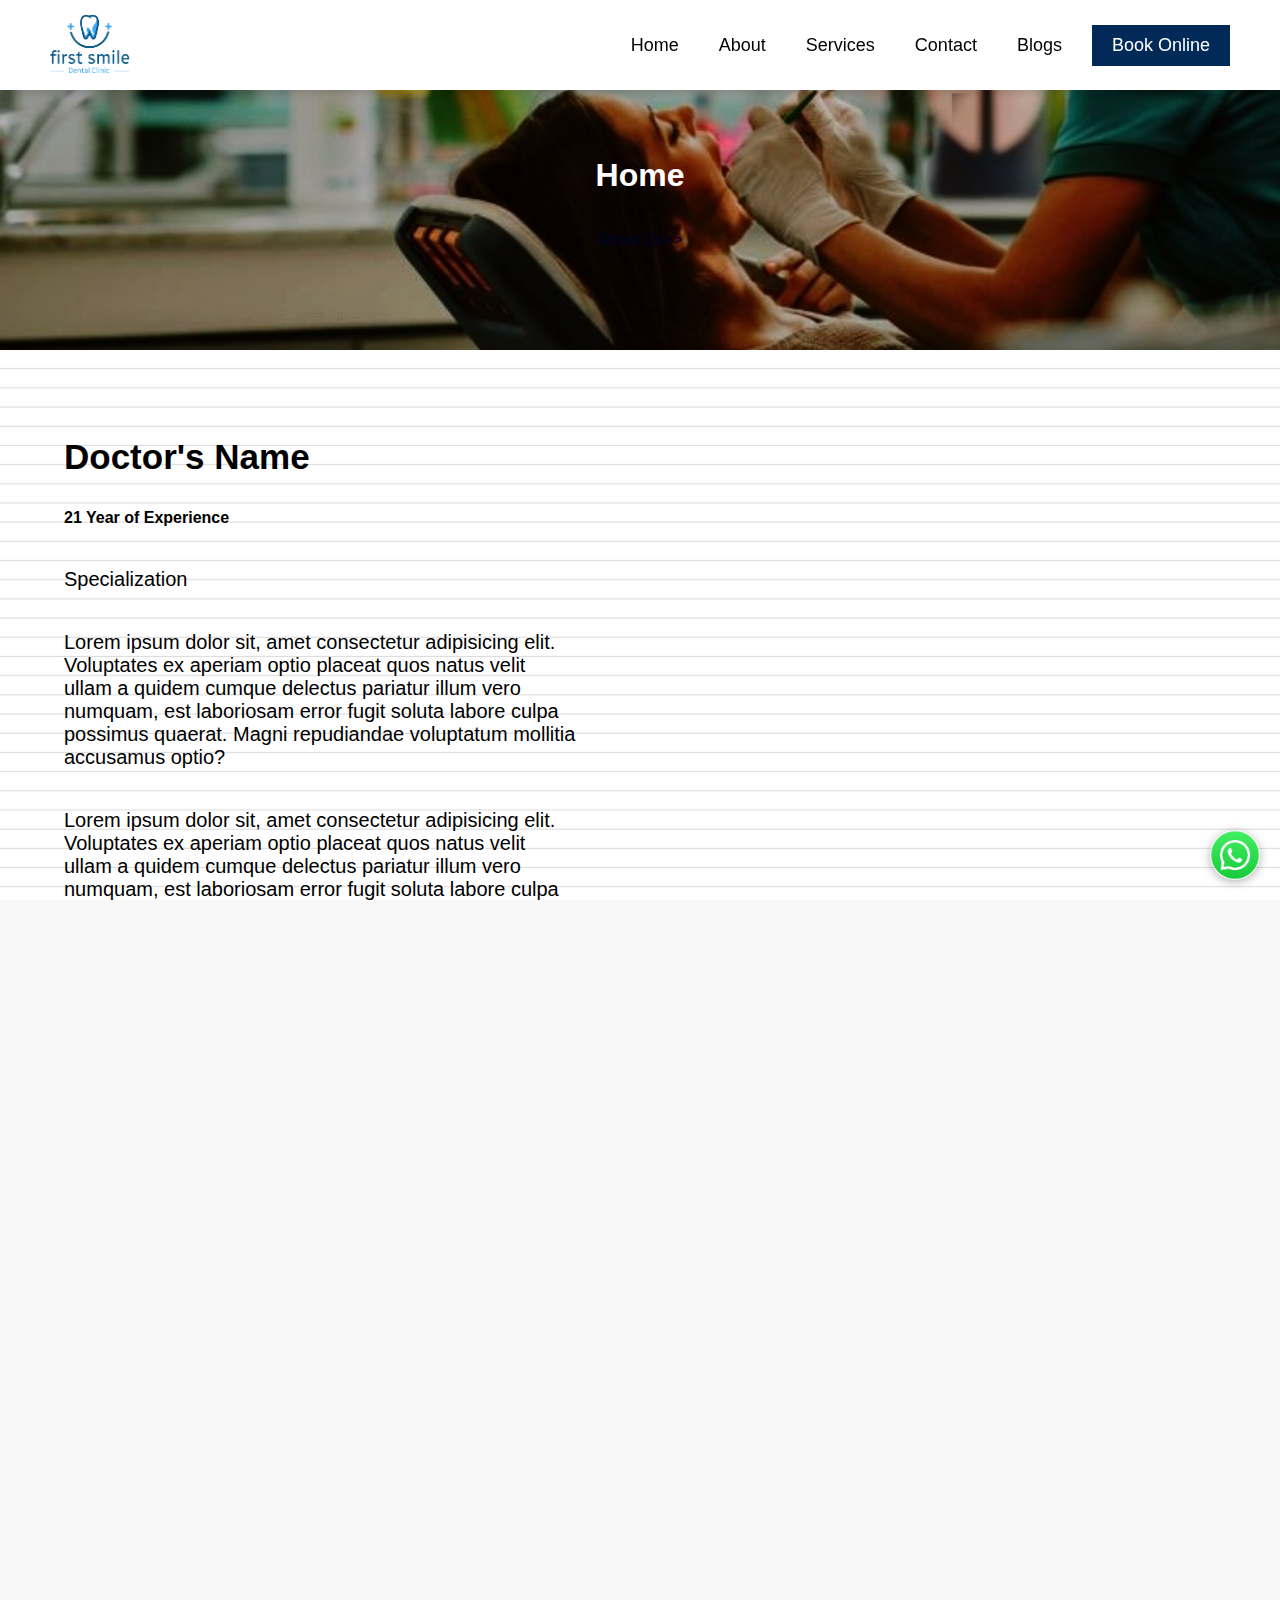
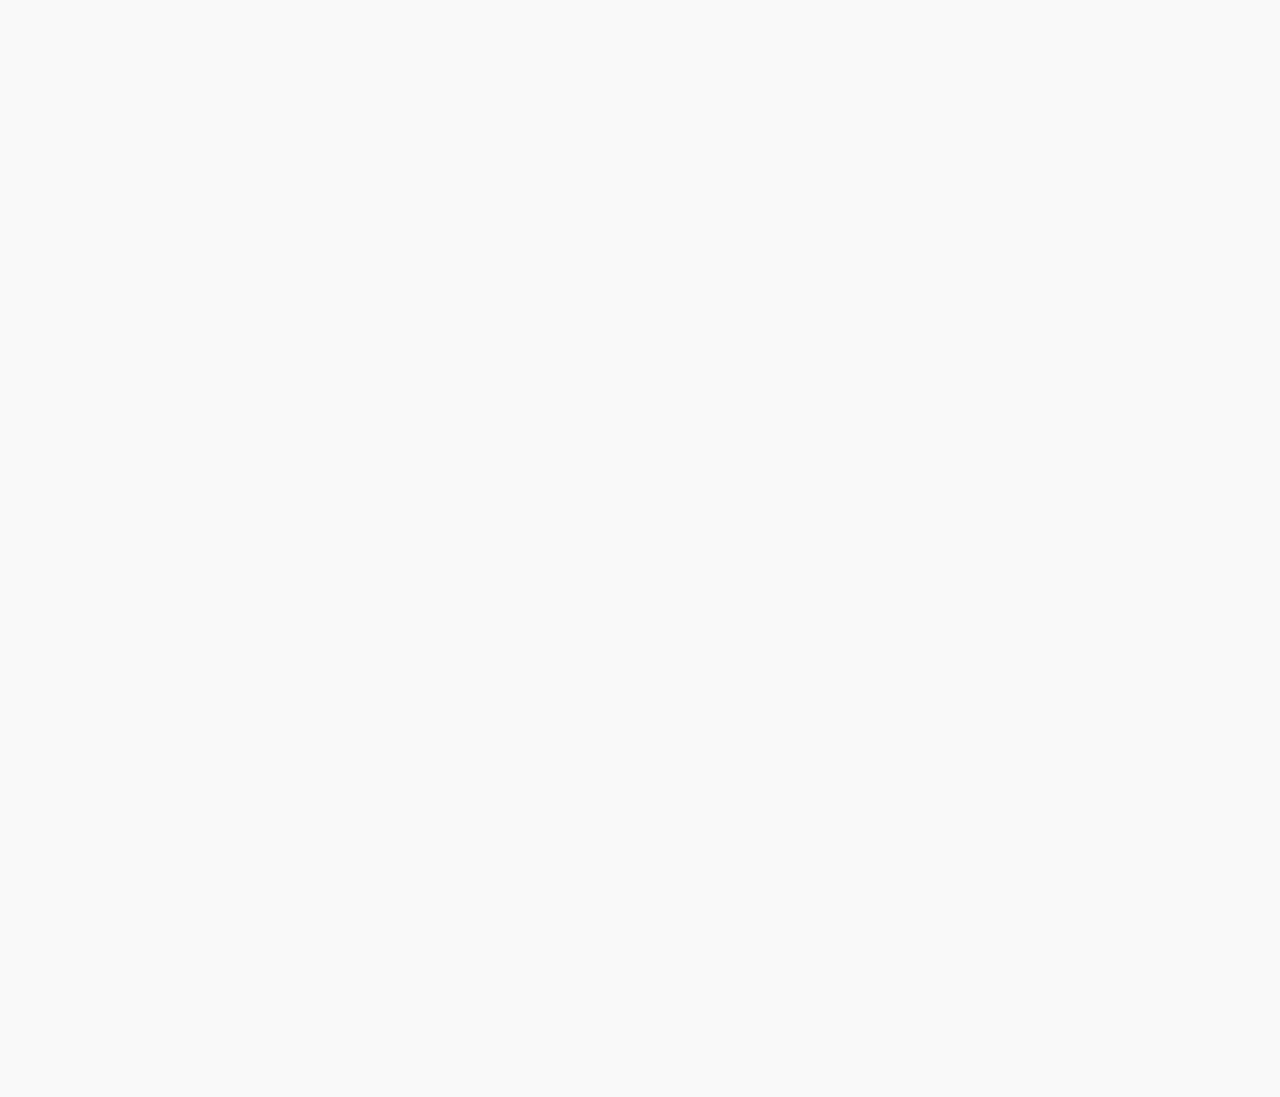
<file: about/about.html>
<!DOCTYPE html>
<html lang="en">
  <head>
    <meta charset="UTF-8" />
    <meta name="viewport" content="width=device-width, initial-scale=1.0" />
    <title>About</title>
    <link rel="stylesheet" href="../styles.css" />
    <link rel="stylesheet" href="./about.css" />
    <link rel="icon" href="../assets/Logo3.png" />
    <link rel="stylesheet" href="../popup.css">
    <!-- Link to Font Awesome for icons -->
    <link
      rel="stylesheet"
      href="https://cdnjs.cloudflare.com/ajax/libs/font-awesome/6.0.0-beta3/css/all.min.css"
    />
  </head>
  <body>
    <!-- Navigation bar -->
    <nav class="navbar">
      <div class="navbar-container">
        <!-- Logo -->
        <a href="#" class="navbar-logo">
          <div class="logo-nav">
            <img src="../assets/Logo3.png" alt="" />
          </div>
        </a>
        <!-- Menu icon for mobile view -->
        <div class="menu-icon" id="menu-icon">
          <i class="fas fa-bars"></i>
        </div>
        <!-- Navigation menu -->
        <ul class="nav-menu">
          <li class="nav-item">
            <a href="../index.html" class="nav-link">Home</a>
          </li>
          <li class="nav-item"><a href="#" class="nav-link">About</a></li>
          <li class="nav-item">
            <a href="../services/services.html" class="nav-link">Services</a>
          </li>
          <li class="nav-item">
            <a href="../contact/contact.html" class="nav-link">Contact</a>
          </li>
          <li class="nav-item">
            <a href="../blogs/blogs.html" class="nav-link">Blogs</a>
          </li>

          <li class="nav-item">
            <button class="nav-button open-popup">Book Online</button>
          </li>
        </ul>
      </div>
    </nav>
    <!-- Quick nav bar code -->
    <section class="nevigate-menu">
      <h1><a href="../index.html"> Home</a></h1>
      <p class="title">About Us>></p>
    </section>
    <!-- Doctors section -->
    <section class="doctors">
      <!-- <div class="doctor-div video-div">
        <video class="doctor-video" autoplay muted loop playsinline>
          <source src="../assets/Village-Dental2.mp4" type="video/mp4" />
          Your browser does not support the video tag.
        </video>
      </div> -->
      <div class="doctor-div content-div">
        <h1>Doctor's Name</h1>
        <h4>21 Year of Experience</h4>
        <p>Specialization</p>
        <p>
          Lorem ipsum dolor sit, amet consectetur adipisicing elit. Voluptates
          ex aperiam optio placeat quos natus velit ullam a quidem cumque
          delectus pariatur illum vero numquam, est laboriosam error fugit
          soluta labore culpa possimus quaerat. Magni repudiandae voluptatum
          mollitia accusamus optio?
        </p>
        <p>
          Lorem ipsum dolor sit, amet consectetur adipisicing elit. Voluptates
          ex aperiam optio placeat quos natus velit ullam a quidem cumque
          delectus pariatur illum vero numquam, est laboriosam error fugit
          soluta labore culpa possimus quaerat. Magni repudiandae voluptatum
          mollitia accusamus optio?
        </p>
      </div>
    </section>
    <!-- code for testimonials section -->
    <section class="testimonials-section">
      <div class="testimonials-header">
        <h2>Kind words from our patients</h2>
        <div class="reviews">
          <span>★★★★★</span>
          <a href="#">1,200 + 5-star reviews!</a>
        </div>
      </div>
      <div class="testimonials">
        <div class="testimonial">
          <p>
            The staff here is so kind and caring. They went above and beyond to
            make sure I felt comfortable throughout my procedures and general
            checkup.
          </p>
          <span>— Rachel S.</span>
        </div>
        <div class="testimonial">
          <p>
            The best general dental office I have ever found. Feels like a happy
            place to be. Today was my 3-year-old daughter’s first appointment
            and the staff was AMAZING with her, too.
          </p>
          <span>— Lori E.</span>
        </div>
        <div class="testimonial">
          <p>
            I had a great experience here! My teeth feel nice and clean and I
            really enjoyed my conversation with the dental hygienist. They were
            very knowledgeable and COVID-conscious.
          </p>
          <span>— Adelia B.</span>
        </div>
      </div>
    </section>
    <!-- image section -->
    <section class="visit-us">
      <div class="images-container">
        <div class="image-row">
          <div class="image-item">
            <img src="./assets/img1.jpg" alt="Image 1" />
          </div>
          <div class="image-item">
            <img src="./assets/img2.jpg" alt="Image 2" />
          </div>
        </div>
        <div class="image-row">
          <div class="image-item">
            <img src="./assets/img3.jpg" alt="Image 3" />
          </div>
          <div class="image-item">
            <img src="./assets/img4.jpg" alt="Image 4" />
          </div>
        </div>
      </div>
      <div class="info-container">
        <h2>Visit Us</h2>
        <p>
          We're conveniently located in the Denver Tech Center area. Find us on
          the 4th floor of the Triad Office Park building. Plenty of free
          parking available.
        </p>
        <div class="info-item">
          <span class="icon">&#128205;</span>
          <div>
            <p>5670 Greenwood Plaza Blvd., Suite 404</p>
            <p>Greenwood Village, CO 80111</p>
            <a href="#">Get Directions</a>
          </div>
        </div>
        <div class="info-item">
          <span class="icon">&#128339;</span>
          <div>
            <p>Monday-Thursday: 7AM-3PM</p>
          </div>
        </div>
      </div>
    </section>
    <!--code for footer section-->
    <section class="footer">
      <div class="footer-container">
        <div class="footer-logo">
          <img src="../assets/Logo3.png" alt="Village Dental Logo" />
        </div>
        <div class="footer-links">
          <div class="footer-column">
            <h3>About Us</h3>
            <ul>
              <li><a href="#">Our Story</a></li>
              <li><a href="#">Meet the Team</a></li>
              <li><a href="#">Careers</a></li>
            </ul>
          </div>
          <div class="footer-column">
            <h3>Services</h3>
            <ul>
              <li><a href="#">General Dentistry</a></li>
              <li><a href="#">Cosmetic Dentistry</a></li>
              <li><a href="#">Orthodontics</a></li>
              <li><a href="#">Emergency Care</a></li>
            </ul>
          </div>
          <div class="footer-column">
            <h3>Patients</h3>
            <ul>
              <li><a href="#">New Patients</a></li>
              <li><a href="#">Patient Forms</a></li>
              <li><a href="#">Insurance & Financing</a></li>
              <li><a href="#">Testimonials</a></li>
            </ul>
          </div>
          <div class="footer-column">
            <h3>Contact Us</h3>
            <ul>
              <li><a href="#">Book Online</a></li>
              <li><a href="#">123-987653-000</a></li>
              <li><a href="#">info@villagedental.com</a></li>
              <li><a href="#">Find Us</a></li>
            </ul>
          </div>
        </div>
        <div class="footer-social">
          <a href="#"><i class="fab fa-facebook-f"></i></a>
          <a href="#"><i class="fab fa-twitter"></i></a>
          <a href="#"><i class="fab fa-instagram"></i></a>
          <a href="#"><i class="fab fa-linkedin-in"></i></a>
        </div>
        <div class="footer-bottom">
          <p>&copy; 2024 Village Dental. All rights reserved.</p>
        </div>
      </div>
    </section>
  <!-- Popup form -->
  <div id="popup" class="popup">
    <div class="popup-content">
      <span class="close-btn">&times;</span>
      <a href="tel:7236965700" class="call"><button>Call Us</button></a>
      <!-- <button class="whatsapp-button call" id="whatsapp-btn">Contact Us on WhatsApp</button> -->
      <a
        href="https://wa.me/7236965700?text=Hello, I would like to inquire about your services."
        class="call"
        ><button>Contact Us on WhatsApp</button></a
      >
    </div>
  </div>
            <!-- WhatsApp Button -->
    <a
    href="https://wa.me/9399875651?text=Hello, I would like to inquire about your services."
    class="whatsapp-button"
    target="_blank"
  >
    <img src="../assets/wa.png" alt="WhatsApp" />
  </a>




  </body>
  <script src="../services/services.js"></script>
</html>
</file>
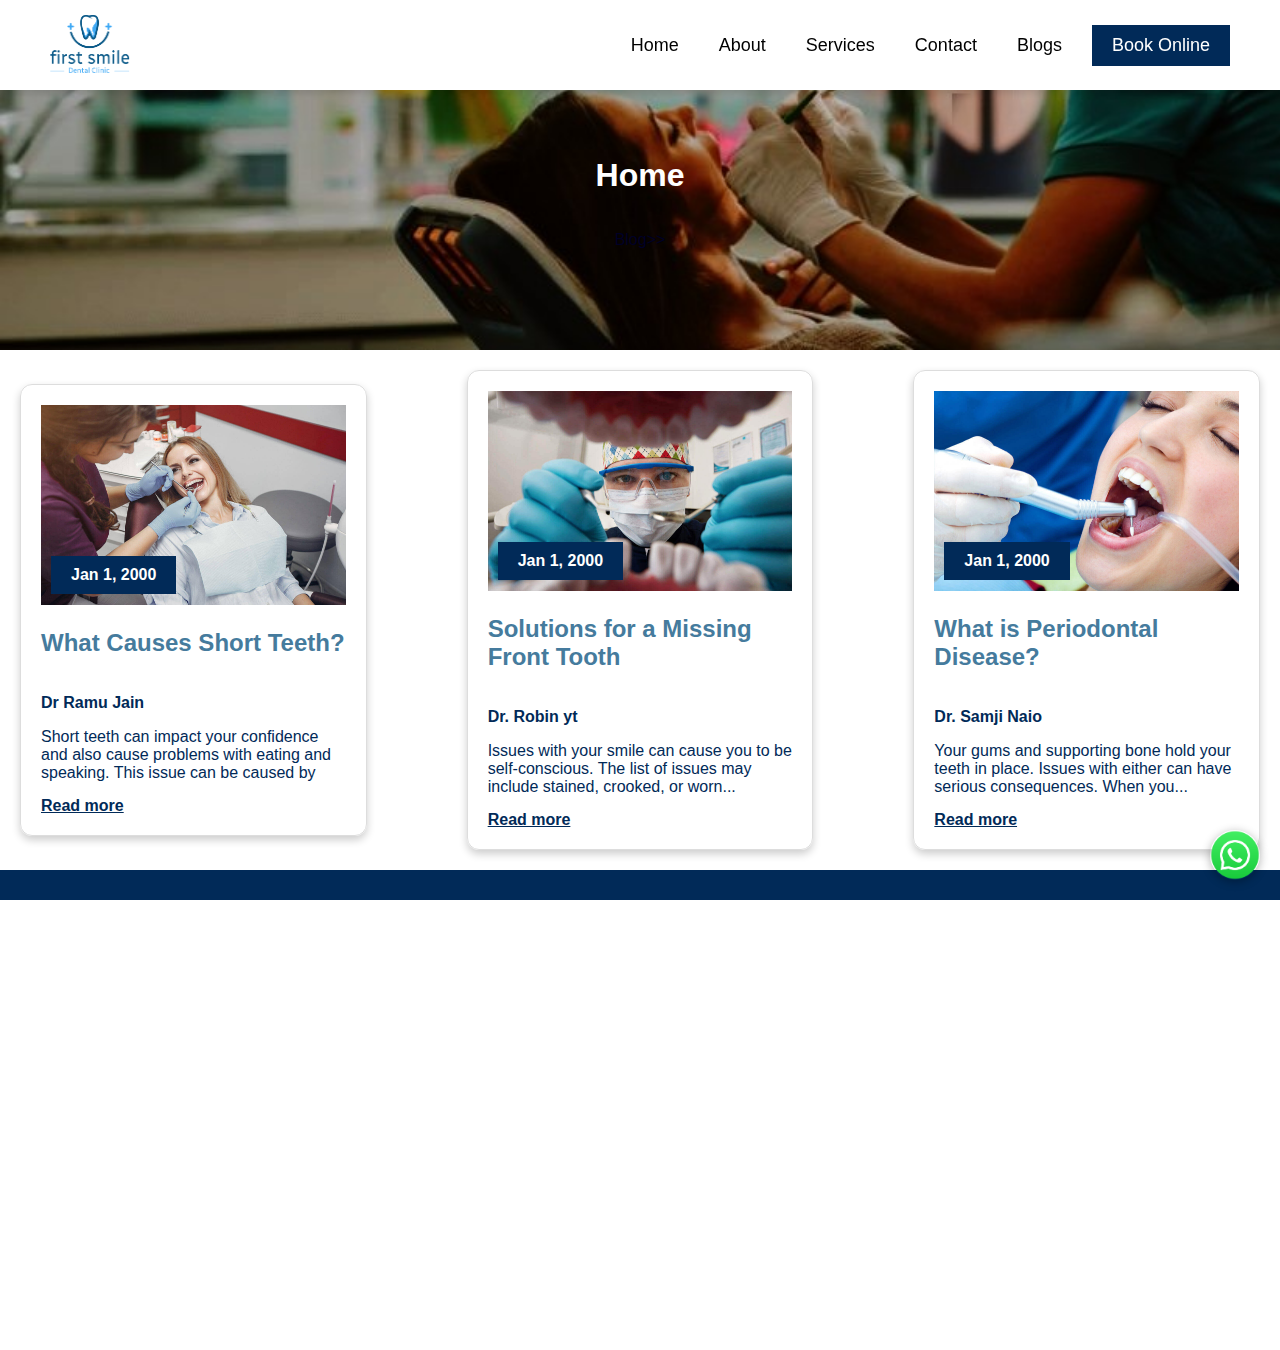
<file: blogs/blogs.html>
<!DOCTYPE html>
<html lang="en">
  <head>
    <meta charset="UTF-8" />
    <meta name="viewport" content="width=device-width, initial-scale=1.0" />
    <title>Blogs</title>
    <link rel="stylesheet" href="../styles.css" />
    <link rel="stylesheet" href="./blogs.css" />
    <link rel="stylesheet" href="../popup.css">
    <link rel="icon" href="../assets/Logo3.png" />
    <!-- Link to Font Awesome for icons -->
     
    <link
      rel="stylesheet"
      href="https://cdnjs.cloudflare.com/ajax/libs/font-awesome/6.0.0-beta3/css/all.min.css"
    />
  </head>
  <body>
    <!-- Navigation bar -->
    <nav class="navbar">
      <div class="navbar-container">
        <!-- Logo -->
        <a href="#" class="navbar-logo">
          <div class="logo-nav">
            <img src="../assets/Logo3.png" alt="" />
          </div>
        </a>
        <!-- Menu icon for mobile view -->
        <div class="menu-icon" id="menu-icon">
          <i class="fas fa-bars"></i>
        </div>
        <!-- Navigation menu -->
        <ul class="nav-menu">
          <li class="nav-item">
            <a href="../index.html" class="nav-link">Home</a>
          </li>
          <li class="nav-item">
            <a href="../about/about.html" class="nav-link">About</a>
          </li>
          <li class="nav-item">
            <a href="../services/services.html" class="nav-link">Services</a>
          </li>
          <li class="nav-item">
            <a href="../contact/contact.html" class="nav-link">Contact</a>
          </li>
          <li class="nav-item">
            <a href="#" class="nav-link">Blogs</a>
          </li>

          <li class="nav-item">
            <button class="nav-button open-popup">Book Online</button>
          </li>
        </ul>
      </div>
    </nav>
    <!-- Quick Nevigation to home -->
    <section class="nevigate-menu">
      <h1><a href="../index.html"> Home</a></h1>
      <p class="title">Blog>></p>
    </section>
    <!-- all blogs here -->
    <section class="blog">
      <div class="blog-container">
        <div class="blog-container-items color1">
          <img src="./blog-1.jpg" alt="" />
          <h4>Jan 1, 2000</h4>
          <h2>What Causes Short Teeth?</h2>
          <h6>Dr Ramu Jain</h6>
          <p>
            Short teeth can impact your confidence and also cause problems with
            eating and speaking. This issue can be caused by
            
          </p>
          <a href="../readmore/readmore.html" style="text-decoration: underline;">Read more</a>
        </div>
        <div class="blog-container-items color2">
          <img src="./blog-2.jpg" alt="" />
          <h4>Jan 1, 2000</h4>
          <h2>Solutions for a Missing Front Tooth</h2>
          <h6>Dr. Robin yt</h6>
          <p>
            Issues with your smile can cause you to be self-conscious. The list
            of issues may include stained, crooked, or worn...
          </p>
          <a href="../readmore/readmore2.html" style="text-decoration: underline;">Read more</a>
        </div>
        <div class="blog-container-items color3">
          <img src="./blog-3.jpg" alt="" />
          <h4>Jan 1, 2000</h4>
          <h2>What is Periodontal Disease?</h2>
          <h6>Dr. Samji Naio</h6>
          <p>
            Your gums and supporting bone hold your teeth in place. Issues with
            either can have serious consequences. When you...
          </p>
          <a href="../readmore/readmore3.html" style="text-decoration: underline;">Read more</a>
        </div>
        
      </div>
    </section>
    <!-- footer section -->
    <section class="footer">
      <div class="footer-container">
        <div class="footer-logo">
          <img src="../assets/Logo3.png" alt="Village Dental Logo" />
        </div>
        <div class="footer-links">
          <div class="footer-column">
            <h3>About Us</h3>
            <ul>
              <li><a href="#">Our Story</a></li>
              <li><a href="#">Meet the Team</a></li>
              <li><a href="#">Careers</a></li>
            </ul>
          </div>
          <div class="footer-column">
            <h3>Services</h3>
            <ul>
              <li><a href="#">General Dentistry</a></li>
              <li><a href="#">Cosmetic Dentistry</a></li>
              <li><a href="#">Orthodontics</a></li>
              <li><a href="#">Emergency Care</a></li>
            </ul>
          </div>
          <div class="footer-column">
            <h3>Patients</h3>
            <ul>
              <li><a href="#">New Patients</a></li>
              <li><a href="#">Patient Forms</a></li>
              <li><a href="#">Insurance & Financing</a></li>
              <li><a href="#">Testimonials</a></li>
            </ul>
          </div>
          <div class="footer-column">
            <h3>Contact Us</h3>
            <ul>
              <li><a href="#">Book Online</a></li>
              <li><a href="#">123-987653-000</a></li>
              <li><a href="#">info@villagedental.com</a></li>
              <li><a href="#">Find Us</a></li>
            </ul>
          </div>
        </div>
        <div class="footer-social">
          <a href="#"><i class="fab fa-facebook-f"></i></a>
          <a href="#"><i class="fab fa-twitter"></i></a>
          <a href="#"><i class="fab fa-instagram"></i></a>
          <a href="#"><i class="fab fa-linkedin-in"></i></a>
        </div>
        <div class="footer-bottom">
          <p>&copy; 2024 Village Dental. All rights reserved.</p>
        </div>
      </div>
    </section>
  <!-- Popup form -->
  <div id="popup" class="popup">
    <div class="popup-content">
      <span class="close-btn">&times;</span>
      <a href="tel:7236965700" class="call"><button>Call Us</button></a>
      <!-- <button class="whatsapp-button call" id="whatsapp-btn">Contact Us on WhatsApp</button> -->
      <a
        href="https://wa.me/7236965700?text=Hello, I would like to inquire about your services."
        class="call"
        ><button>Contact Us on WhatsApp</button></a
      >
    </div>
  </div>
            <!-- WhatsApp Button -->
    <a
    href="https://wa.me/9399875651?text=Hello, I would like to inquire about your services."
    class="whatsapp-button"
    target="_blank"
  >
    <img src="../assets/wa.png" alt="WhatsApp" />
  </a>


  </body>
  <script src="../services/services.js"></script>
</html>
</file>
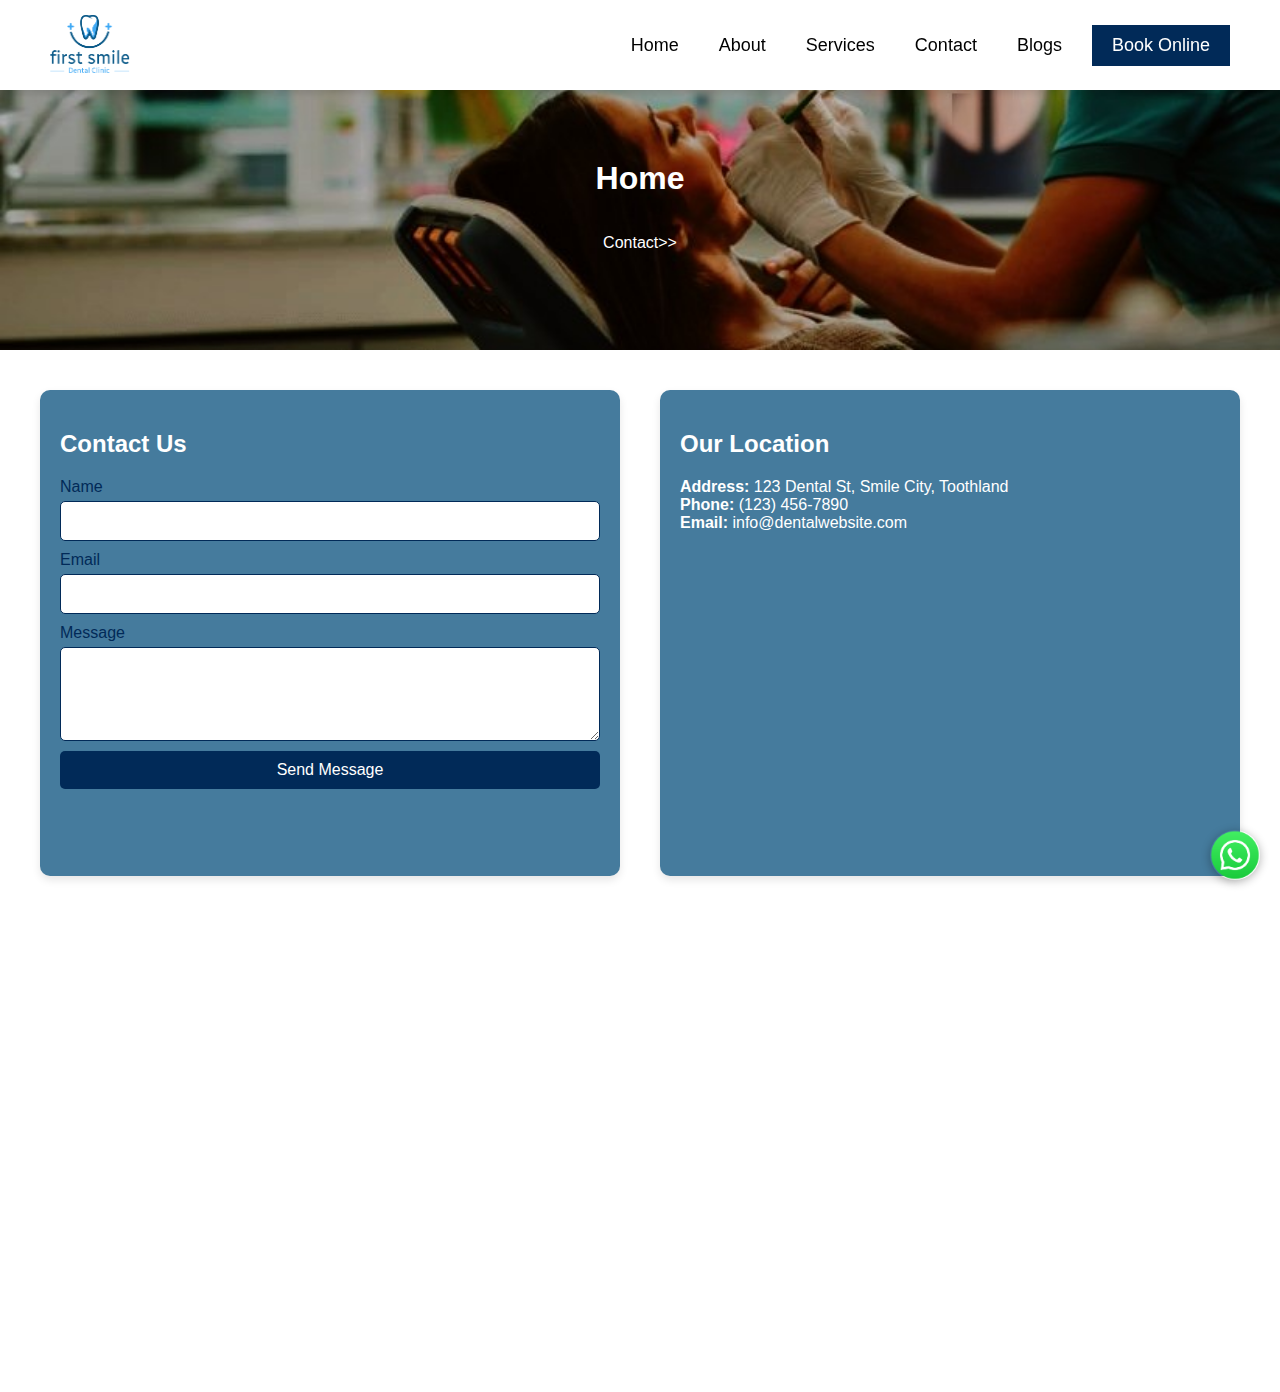
<file: contact/contact.html>
<!DOCTYPE html>
<html lang="en">
  <head>
    <meta charset="UTF-8" />
    <meta name="viewport" content="width=device-width, initial-scale=1.0" />
    <title>Contact</title>
    <link rel="stylesheet" href="../styles.css" />
    <link rel="stylesheet" href="./contact.css" />
    <link rel="icon" href="../assets/Logo3.png" />
    <link rel="stylesheet" href="../popup.css">
    <!-- Link to Font Awesome for icons -->
    <link
      rel="stylesheet"
      href="https://cdnjs.cloudflare.com/ajax/libs/font-awesome/6.0.0-beta3/css/all.min.css"
    />
  </head>
  <body>
    <!-- Navigation bar -->
    <nav class="navbar">
      <div class="navbar-container">
        <!-- Logo -->
        <a href="#" class="navbar-logo">
          <div class="logo-nav">
            <img src="../assets/Logo3.png" alt="" />
          </div>
        </a>
        <!-- Menu icon for mobile view -->
        <div class="menu-icon" id="menu-icon">
          <i class="fas fa-bars"></i>
        </div>
        <!-- Navigation menu -->
        <ul class="nav-menu">
          <li class="nav-item">
            <a href="../index.html" class="nav-link">Home</a>
          </li>
          <li class="nav-item">
            <a href="../about/about.html" class="nav-link">About</a>
          </li>
          <li class="nav-item">
            <a href="../services/services.html" class="nav-link">Services</a>
          </li>
          <li class="nav-item"><a href="#" class="nav-link">Contact</a></li>
          <li class="nav-item">
            <a href="../blogs/blogs.html" class="nav-link">Blogs</a>
          </li>

          <li class="nav-item">
            <button class="nav-button open-popup">Book Online</button>
          </li>
        </ul>
      </div>
    </nav>
    <!-- Quick navigation section code -->
    <section class="nevigate-menu">
      <h1><a href="../index.html"> Home</a></h1>
      <p class="title">Contact>></p>
    </section>
    <!-- contact section code -->
    <section class="contact-section">
      <div class="contact-container">
        <div class="contact-form-container">
          <h2>Contact Us</h2>
          <form class="contact-form">
            <label for="name">Name</label>
            <input type="text" id="name" name="name" required>
            <label for="email">Email</label>
            <input type="email" id="email" name="email" required>
            <label for="message">Message</label>
            <textarea id="message" name="message" rows="4" required></textarea>
            <button type="submit">Send Message</button>
          </form>
        </div>
        <div class="contact-details-container">
          <h2>Our Location</h2>
          <div class="contact-details">
            <p><strong>Address:</strong> 123 Dental St, Smile City, Toothland</p>
            <p><strong>Phone:</strong> (123) 456-7890</p>
            <p><strong>Email:</strong> info@dentalwebsite.com</p>
          </div>
          <iframe class="map-container"
                  src="https://www.google.com/maps/embed?pb=!1m18!1m12!1m3!1d3151.8354345093726!2d144.9537363155046!3d-37.816279742021335!2m3!1f0!2f0!3f0!3m2!1i1024!2i768!4f13.1!3m3!1m2!1s0x6ad642af0f11fd81%3A0xf57776f850def0b!2s123%20Dental%20St%2C%20Melbourne%20VIC%203000%2C%20Australia!5e0!3m2!1sen!2sus!4v1638450186479!5m2!1sen!2sus"
                  allowfullscreen=""
                  loading="lazy"></iframe>
        </div>
      </div>
    </section>
 <!-- code for footer -->
    <section class="footer">
      <div class="footer-container">
        <div class="footer-logo">
          <img src="../assets/Logo3.png" alt="Village Dental Logo" />
        </div>
        <div class="footer-links">
          <div class="footer-column">
            <h3>About Us</h3>
            <ul>
              <li><a href="#">Our Story</a></li>
              <li><a href="#">Meet the Team</a></li>
              <li><a href="#">Careers</a></li>
            </ul>
          </div>
          <div class="footer-column">
            <h3>Services</h3>
            <ul>
              <li><a href="#">General Dentistry</a></li>
              <li><a href="#">Cosmetic Dentistry</a></li>
              <li><a href="#">Orthodontics</a></li>
              <li><a href="#">Emergency Care</a></li>
            </ul>
          </div>
          <div class="footer-column">
            <h3>Patients</h3>
            <ul>
              <li><a href="#">New Patients</a></li>
              <li><a href="#">Patient Forms</a></li>
              <li><a href="#">Insurance & Financing</a></li>
              <li><a href="#">Testimonials</a></li>
            </ul>
          </div>
          <div class="footer-column">
            <h3>Contact Us</h3>
            <ul>
              <li><a href="#">Book Online</a></li>
              <li><a href="#">123-987653-000</a></li>
              <li><a href="#">info@villagedental.com</a></li>
              <li><a href="#">Find Us</a></li>
            </ul>
          </div>
        </div>
        <div class="footer-social">
          <a href="#"><i class="fab fa-facebook-f"></i></a>
          <a href="#"><i class="fab fa-twitter"></i></a>
          <a href="#"><i class="fab fa-instagram"></i></a>
          <a href="#"><i class="fab fa-linkedin-in"></i></a>
        </div>
        <div class="footer-bottom">
          <p>&copy; 2024 Village Dental. All rights reserved.</p>
        </div>
      </div>
    </section>
  <!-- Popup form -->
  <div id="popup" class="popup">
    <div class="popup-content">
      <span class="close-btn">&times;</span>
      <a href="tel:7236965700" class="call"><button>Call Us</button></a>
      <!-- <button class="whatsapp-button call" id="whatsapp-btn">Contact Us on WhatsApp</button> -->
      <a
        href="https://wa.me/7236965700?text=Hello, I would like to inquire about your services."
        class="call"
        ><button>Contact Us on WhatsApp</button></a
      >
    </div>
  </div>
            <!-- WhatsApp Button -->
    <a
    href="https://wa.me/9399875651?text=Hello, I would like to inquire about your services."
    class="whatsapp-button"
    target="_blank"
  >
    <img src="../assets/wa.png" alt="WhatsApp" />
  </a>
  </body>
  <script src="../services/services.js">
    
  </script>
</html>
</file>
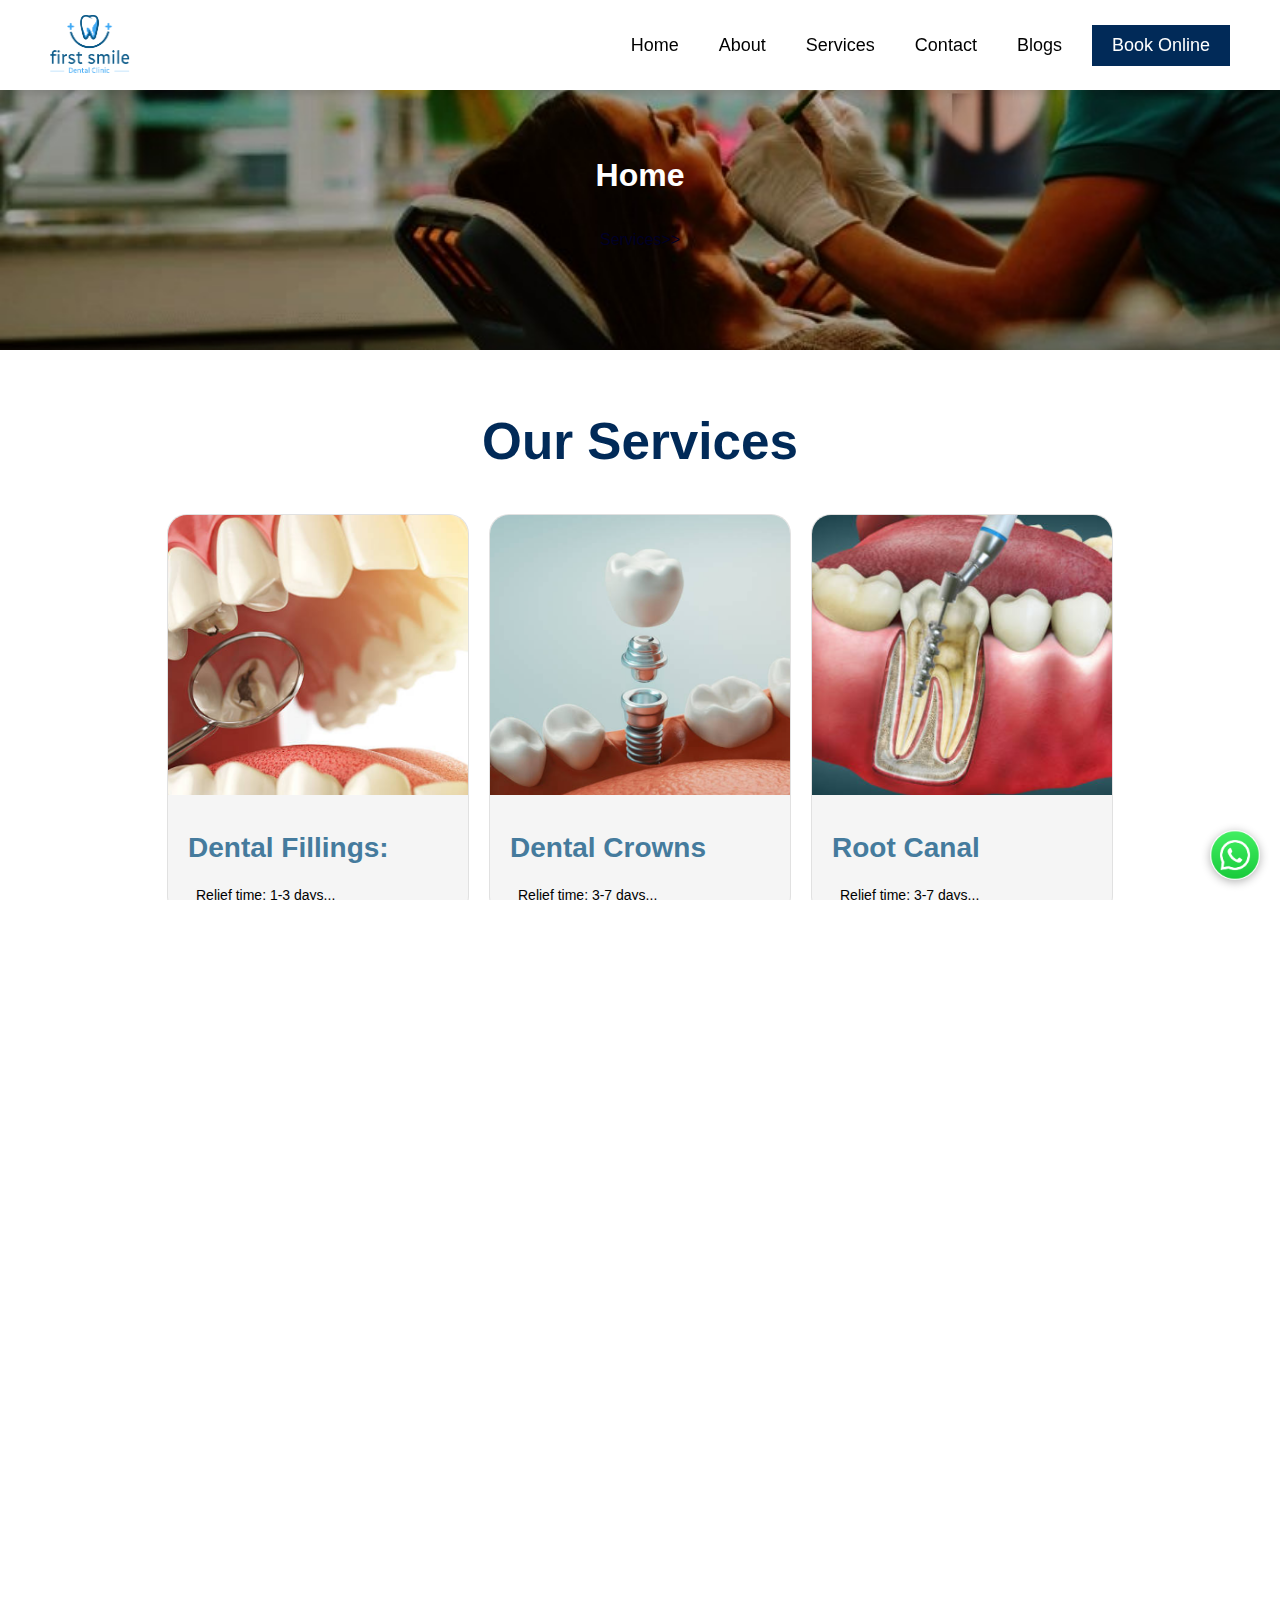
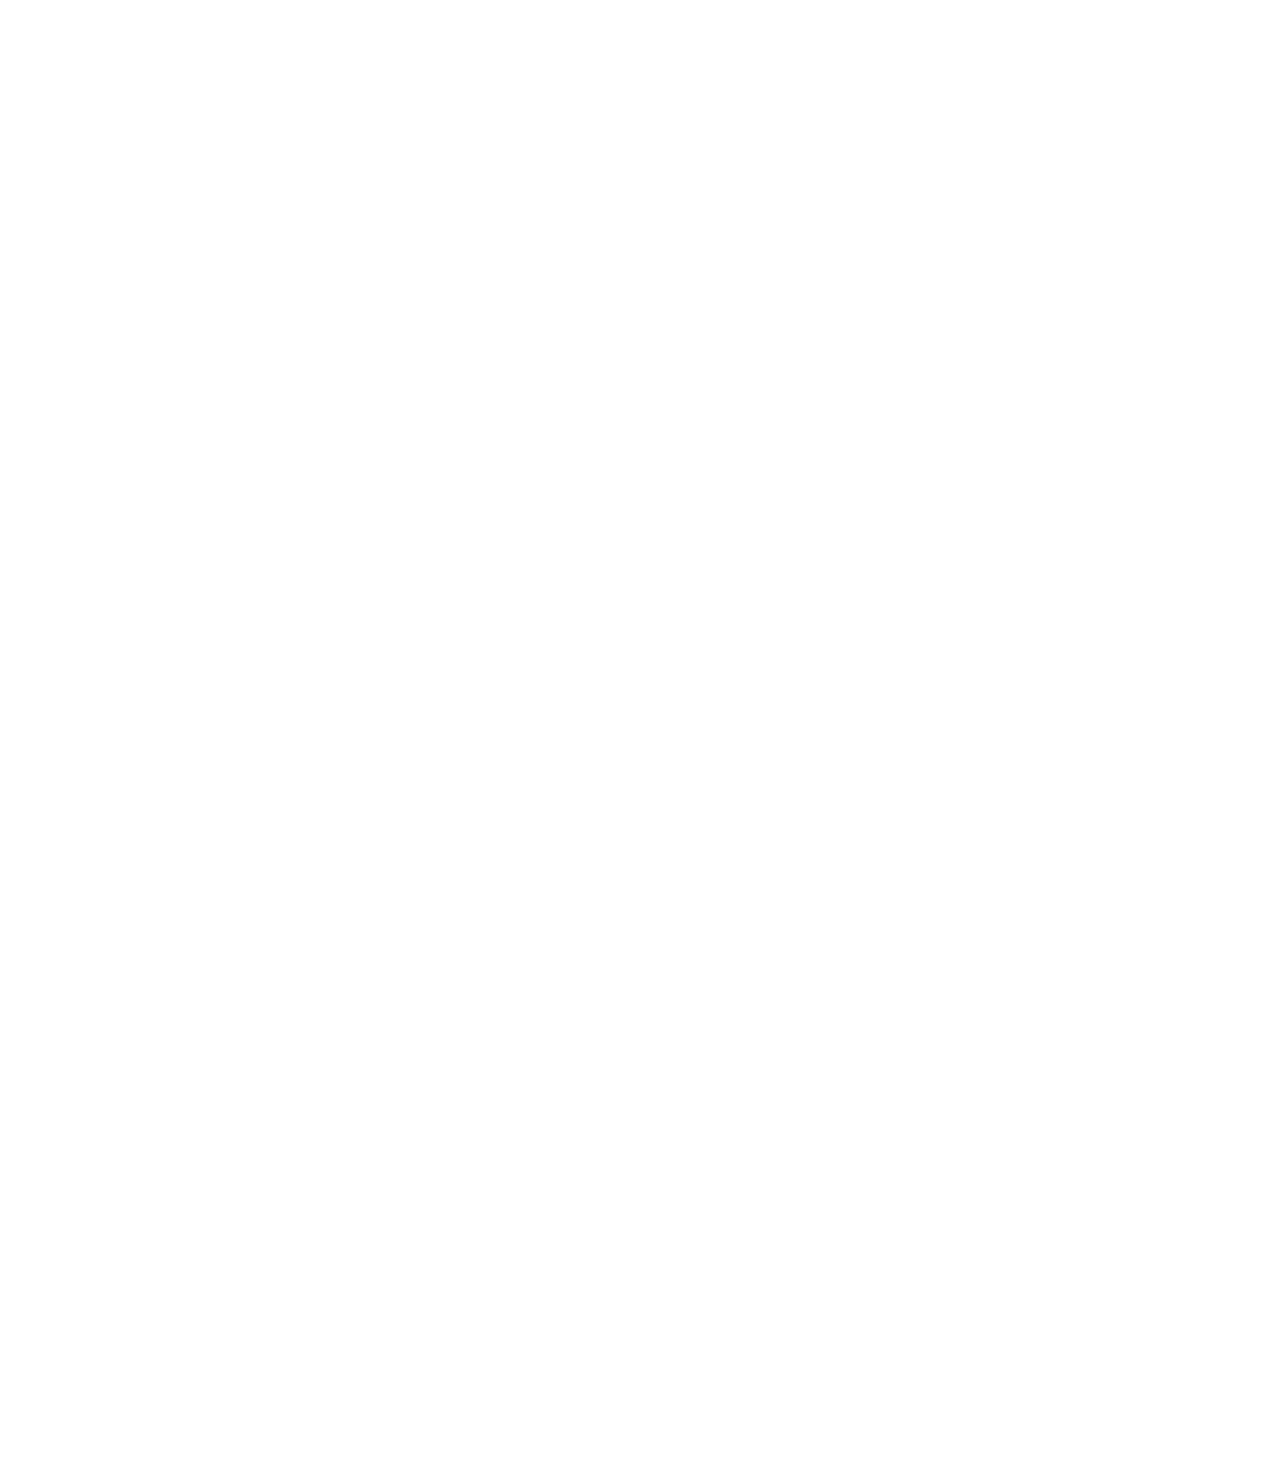
<file: services/services.html>
<!DOCTYPE html>
<html lang="en">
  <head>
    <meta charset="UTF-8" />
    <meta name="viewport" content="width=device-width, initial-scale=1.0" />
    <title>Services</title>
    <link rel="stylesheet" href="../styles.css" />
    <link rel="stylesheet" href="./services.css " />
    <link rel="stylesheet" href="../popup.css" />
    <link rel="icon" href="../assets/Logo3.png" />
    <!-- Link to Font Awesome for icons -->
    <link
      rel="stylesheet"
      href="https://cdnjs.cloudflare.com/ajax/libs/font-awesome/6.0.0-beta3/css/all.min.css"
    />
  </head>
  <body>
    <!-- Navigation bar -->
    <nav class="navbar">
      <div class="navbar-container">
        <!-- Logo -->
        <a href="#" class="navbar-logo">
          <div class="logo-nav">
            <img src="../assets/Logo3.png" alt="" />
          </div>
        </a>
        <!-- Menu icon for mobile view -->
        <div class="menu-icon" id="menu-icon">
          <i class="fas fa-bars"></i>
        </div>
        <!-- Navigation menu -->
        <ul class="nav-menu">
          <li class="nav-item">
            <a href="../index.html" class="nav-link">Home</a>
          </li>
          <li class="nav-item">
            <a href="../about/about.html" class="nav-link">About</a>
          </li>
          <li class="nav-item"><a href="#" class="nav-link">Services</a></li>
          <li class="nav-item">
            <a href="../contact/contact.html" class="nav-link">Contact</a>
          </li>
          <li class="nav-item">
            <a href="../blogs/blogs.html" class="nav-link">Blogs</a>
          </li>

          <li class="nav-item">
            <button class="nav-button open-popup">Book Online</button>
          </li>
        </ul>
      </div>
    </nav>

    <!-- code for quick nevigator  -->
    <section class="nevigate-menu">
      <h1><a href="../index.html"> Home</a></h1>
      <p class="title">Services>></p>
    </section>

  <!-- services section  -->
  <section class="services">
    <h2>Our Services</h2>
    <div class="services-parent">
      <div class="service-item">
        <div
          class="service-item-top service-item-child"
          id="service-item1"
        ></div>
        <div class="service-item-butom service-item-child">
          <h1>Dental Fillings:</h1>
          <p class="card-paragraph">Relief time: 1-3 days</p>
          <p class="expara">
            Precautions: Avoid chewing on the filled tooth for 24 hours, avoid
            hot/cold foods/drinks for 24 hours
          </p>
          <p class="expara">Follow-ups: 1-2 visits, 1-2 weeks apart</p>
          <button class="open-popup">Book Now</button>
        </div>
      </div>
      <div class="service-item">
        <div
          class="service-item-top service-item-child"
          id="service-item2"
        ></div>
        <div class="service-item-butom service-item-child">
          <h1>Dental Crowns</h1>
          <p class="card-paragraph">Relief time: 3-7 days</p>
          <p class="expara">
            Precautions: Avoid chewing on the crowned tooth for 24 hours,
            avoid sticky/hard foods for 2 weeks
          </p>
          <p class="expara">Follow-ups: 2-3 visits, 1-2 weeks apart</p>
          <button class="open-popup">Book Now</button>
        </div>
      </div>
      <div class="service-item">
        <div
          class="service-item-top service-item-child"
          id="service-item3"
        ></div>
        <div class="service-item-butom service-item-child">
          <h1>Root Canal</h1>
          <p class="card-paragraph">Relief time: 3-7 days</p>
          <p class="expara">
            Precautions: Avoid chewing on the treated tooth for 24 hours,
            avoid hot/cold foods/drinks for 24 hours
          </p>
          <p class="expara">Follow-ups: 2-3 visits, 1-2 weeks apart</p>

          <button class="open-popup">Book Now</button>
        </div>
      </div>
      <div class="service-item">
        <div
          class="service-item-top service-item-child"
          id="service-item4"
        ></div>
        <div class="service-item-butom service-item-child">
          <h1>Dental Extractions</h1>
          <p class="card-paragraph">Relief time: 3-7 days</p>
          <p class="expara">
            Precautions: Avoid smoking for 24 hours, avoid drinking through a
            straw for 24 hours, avoid heavy lifting for 2 days
          </p>
          <p class="expara">Follow-ups: 1-2 visits, 1-2 weeks apart</p>
          <button class="open-popup">Book Now</button>
        </div>
      </div>
      <div class="service-item">
        <div
          class="service-item-top service-item-child"
          id="service-item5"
        ></div>
        <div class="service-item-butom service-item-child">
          <h1>Dental Implants</h1>
          <p class="card-paragraph">Relief time: 7-14 days</p>
          <p class="expara">
            Precautions: Avoid smoking for 2 weeks, avoid heavy lifting for 2
            weeks, avoid chewing on the implant for 6 weeks
          </p>
          <p class="expara">Follow-ups: 3-6 visits, 2-6 weeks apart</p>
          <button class="open-popup">Book Now</button>
        </div>
      </div>
      <div class="service-item">
        <div
          class="service-item-top service-item-child"
          id="service-item6"
        ></div>
        <div class="service-item-butom service-item-child">
          <h1>Teeth Whitening</h1>
          <p class="card-paragraph">Relief time: 1-3 days</p>
          <p class="expara">
            Precautions: Avoid staining foods/drinks for 24 hours, avoid
            smoking for 24 hours
          </p>
          <p class="expara">Follow-ups: 1 visit, 1-2 weeks apart</p>
          <button class="open-popup">Book Now</button>
        </div>
      </div>
      <div class="service-item">
        <div
          class="service-item-top service-item-child"
          id="service-item7"
        ></div>
        <div class="service-item-butom service-item-child">
          <h1>Dental Bonding</h1>
          <p class="card-paragraph">Relief time: 1-3 days</p>
          <p class="expara">
            Precautions: Avoid chewing on the bonded tooth for 24 hours, avoid
            sticky/hard foods for 2 weeks
          </p>
          <p class="expara">Follow-ups: 1-2 visits, 1-2 weeks apart</p>
          <button class="open-popup">Book Now</button>
        </div>
      </div>
      <div class="service-item">
        <div
          class="service-item-top service-item-child"
          id="service-item8"
        ></div>
        <div class="service-item-butom service-item-child">
          <h1>Gum Surgery</h1>
          <p class="card-paragraph">Relief time: 7-14 days</p>
          <p class="expara">
            Precautions: Avoid smoking for 2 weeks, avoid heavy lifting for 2
            weeks, avoid chewing on the treated area for 6 weeks
          </p>
          <p class="expara">Follow-ups: 2-4 visits, 2-6 weeks apart</p>
          <button class="open-popup">Book Now</button>
        </div>
      </div>
      <div class="service-item">
        <div
          class="service-item-top service-item-child"
          id="service-item9"
        ></div>
        <div class="service-item-butom service-item-child">
          <h1>Dental Veneers</h1>
          <p class="card-paragraph">Relief time: 3-7 days</p>
          <p class="expara">
            Precautions: Avoid chewing on the veneered tooth for 24 hours,
            avoid sticky/hard foods for 2 weeks
          </p>
          <p class="expara">Follow-ups: 2-3 visits, 1-2 weeks apart</p>
          <button class="open-popup">Book Now</button>
        </div>
      </div>
      <div class="service-item">
        <div
          class="service-item-top service-item-child"
          id="service-item10"
        ></div>
        <div class="service-item-butom service-item-child">
          <h1>Orthodontic Treatment</h1>
          <p class="card-paragraph">
            Relief time: Varies depending on treatment
          </p>
          <p class="expara">
            Precautions: Avoid chewing on hard/sticky foods, avoid smoking,
            follow orthodontist's specific instructions
          </p>
          <p class="expara">
            Follow-ups: Varies depending on treatment, typically every 4-6
            weeks
          </p>
          <button class="open-popup">Book Now</button>
        </div>
      </div>
    </div>
  </section>

    <!-- code for before after image slider -->
    <section class="before-after">
      <div class="wrpr">
        <h1 id="title">Before and After</h1>
        <p>(Slide the button to view the result)</p>
      </div>
      <div class="slider-container5">
        <div class="slider5">
          <div class="slide5" id="slide-15">
            <section class="before-after5">
              <div class="slider-container25">
                <div class="image-container5">
                  <img
                    src="./assets/t1.png"
                    alt="Before"
                    class="image-before5"
                  />
                  <img src="./assets/t2.png" alt="After" class="image-after5" />
                </div>
                <div class="slider-button5">< ></div>
              </div>
            </section>
          </div>
          <div class="slide5" id="slide-25">
            <section class="before-after5">
              <div class="slider-container25">
                <div class="image-container5">
                  <img
                    src="./assets/t3.png"
                    alt="Before"
                    class="image-before5"
                  />
                  <img src="./assets/t4.png" alt="After" class="image-after5" />
                </div>
                <div class="slider-button5">< ></div>
              </div>
            </section>
          </div>
          <div class="slide5" id="slide-35">
            <section class="before-after5">
              <div class="slider-container25">
                <div class="image-container5">
                  <img
                    src="./assets/t5.png"
                    alt="Before"
                    class="image-before5"
                  />
                  <img src="./assets/t6.png" alt="After" class="image-after5" />
                </div>
                <div class="slider-button5">< ></div>
              </div>
            </section>
          </div>
        </div>
        <button class="prev5" onclick="changeSlide(-1)">&#10094;</button>
        <button class="next5" onclick="changeSlide(1)">&#10095;</button>
      </div>
    </section>

    <!-- code for footer section -->
    <section class="footer">
      <div class="footer-container">
        <div class="footer-logo">
          <img src="../assets/Logo3.png" alt="Village Dental Logo" />
        </div>
        <div class="footer-links">
          <div class="footer-column">
            <h3>About Us</h3>
            <ul>
              <li><a href="#">Our Story</a></li>
              <li><a href="#">Meet the Team</a></li>
              <li><a href="#">Careers</a></li>
            </ul>
          </div>
          <div class="footer-column">
            <h3>Services</h3>
            <ul>
              <li><a href="#">General Dentistry</a></li>
              <li><a href="#">Cosmetic Dentistry</a></li>
              <li><a href="#">Orthodontics</a></li>
              <li><a href="#">Emergency Care</a></li>
            </ul>
          </div>
          <div class="footer-column">
            <h3>Patients</h3>
            <ul>
              <li><a href="#">New Patients</a></li>
              <li><a href="#">Patient Forms</a></li>
              <li><a href="#">Insurance & Financing</a></li>
              <li><a href="#">Testimonials</a></li>
            </ul>
          </div>
          <div class="footer-column">
            <h3>Contact Us</h3>
            <ul>
              <li><a href="#">Book Online</a></li>
              <li><a href="#">123-987653-000</a></li>
              <li><a href="#">info@villagedental.com</a></li>
              <li><a href="#">Find Us</a></li>
            </ul>
          </div>
        </div>
        <div class="footer-social">
          <a href="#"><i class="fab fa-facebook-f"></i></a>
          <a href="#"><i class="fab fa-twitter"></i></a>
          <a href="#"><i class="fab fa-instagram"></i></a>
          <a href="#"><i class="fab fa-linkedin-in"></i></a>
        </div>
        <div class="footer-bottom">
          <p>&copy; 2024 Village Dental. All rights reserved.</p>
        </div>
      </div>
    </section>

  <!-- Popup form -->
  <div id="popup" class="popup">
    <div class="popup-content">
      <span class="close-btn">&times;</span>
      <a href="tel:7236965700" class="call"><button>Call Us</button></a>
      <!-- <button class="whatsapp-button call" id="whatsapp-btn">Contact Us on WhatsApp</button> -->
      <a
        href="https://wa.me/7236965700?text=Hello, I would like to inquire about your services."
        class="call"
        ><button>Contact Us on WhatsApp</button></a
      >
    </div>
  </div>
        <!-- WhatsApp Button -->
        <a
        href="https://wa.me/9399875651?text=Hello, I would like to inquire about your services."
        class="whatsapp-button"
        target="_blank"
      >
        <img src="../assets/wa.png" alt="WhatsApp" />
      </a>
  </body>

  <script src="./services.js"></script>
  <!-- <script src="../script.js"></script> -->
</html>
</file>
<file: styles.css>
:root {
  --primary-color: #012a58; /* Dark Blue */
  --secondary-color: #457b9d; /* Light Blue */
  --background-color: #ffffff; /* White */
  --font-size-title: 24px;
  --font-size-subtitle: 16px;
}
* {
  a :active {
    background-color: none;
  }
}

/* Reset margin and padding, set default font */
body,
html {
  margin: 0;
  padding: 0;
  font-family: Arial, sans-serif;
  height: 100%;
  scroll-behavior: smooth; /* Enable smooth scrolling */
  overflow-x: hidden;
}
/* Hide the scrollbar */
::-webkit-scrollbar {
  width: 0;
}

/* Navbar styling */
.navbar {
  position: fixed;
  top: 0;
  width: 100%;
  background-color: var(--background-color);
  color: black;
  box-shadow: 0 4px 6px rgba(0, 0, 0, 0.1);
  z-index: 1000;
  transition: all 0.3s ease;
}

.navbar-container {
  display: flex;
  justify-content: space-between;
  align-items: center;
  height: 90px;
  max-width: 100%;
  margin: auto;
  padding: 0 50px;
}

.navbar-logo .logo-nav {
  height: 60px;
  width: 80px;
}

.navbar-logo .logo-nav img {
  height: 100%;
  width: 100%;
}

.nav-menu {
  display: flex;
  align-items: center;
  justify-content: center;
  list-style: none;
  margin: 0;
  padding: 0;
}

.nav-item {
  margin-left: 20px;
}

.nav-link {
  text-decoration: none;
  color: rgb(0, 0, 0);
  font-size: 18px;
  padding: 10px;
  transition: color 0.3s ease;
}

.nav-link:hover {
  color: var(--primary-color);
}

.nav-button {
  background-color: var(--primary-color);
  color: var(--background-color);
  border: none;
  padding: 10px 20px;
  cursor: pointer;
  font-size: 18px;
  transition: background-color 0.3s ease;
}

.nav-button:hover {
  background-color: var(--secondary-color);
  color: var(--background-color);
}

.menu-icon {
  display: none;
  cursor: pointer;
}

.menu-icon i {
  font-size: 24px;
}
/* ---------------------------------------------------- /
/* --------------------hero section----------------- */
/* -------------------------------------------------------- */

.hero {
  position: relative;
  width: 100%;
  height: 100vh;
  overflow: hidden;
  display: flex;
  align-items: center;
  justify-content: center;
  color: white;
  text-align: center;
}

/* Video styling */
.hero-video {
  position: absolute;
  top: 0;
  left: 0;
  width: 100%;
  opacity: 0.9;
  height: 100%;
  object-fit: cover;
  z-index: -1;
}

.desktop-video {
  display: block;
}

.mobile-video {
  display: none;
}

/* Hero content styling */
.hero-content {
  position: relative;
  right: 25vw;
  z-index: 1;
  animation: fadeIn 2s ease-in-out; /* Fade in animation */
  text-align: left;
}

.hero-content h1 {
  font-size: 55px;
  margin-bottom: 30px;
  font-family: "Times New Roman", Times, serif;
  text-shadow: 0px -1px 24px rgba(0, 0, 0, 0.33);
}

.hero-content p {
  font-size: 22px;
  margin-bottom: 10px;
  text-transform: uppercase;
  text-shadow: 0px -1px 24px rgba(0, 0, 0, 0.33);
}

.hero-button {
  background-color: var(--primary-color);
  color: rgb(255, 255, 255);
  border: none;
  margin-bottom: 30px;
  padding: 15px 25px;
  cursor: pointer;
  font-size: 18px;
  transition: background-color 0.3s ease; /* Smooth background color transition */
}

.hero-button:hover {
  background-color: gray; /* Change background color on hover */
  color: white;
}

/* Fade in animation keyframes */
@keyframes fadeIn {
  from {
    opacity: 0;
  }
  to {
    opacity: 1;
  }
}

/* ------------------------------------------------------------------ */
/*-------------------- lower hero section styling---------------------- */
/* --------------------------------------------------------------------- */

.lower-hero {
  width: 100%;
  height: fit-content;
  display: flex;
  justify-content: space-between;
}

.lower-hero-child {
  width: 33.33%;
  height: 250px;
  display: flex;
  align-items: center;
  justify-content: center;
  flex-direction: column;
  color: white;
  font-size: 20px;
  background-color: var(--primary-color);
  transition: transform 0.3s ease; /* Add smooth transition */
}

.lower-hero-child:hover {
  color: var(--secondary-color);
}
/* ------------------------------------------------------------------- */
/* -------------------------welcome-section------------------------- */
/* ------------------------------------------------------------------- */

.welcome-section {
  /* display: flex; */
  display: none;
  flex-direction: column;
  align-items: center;
  padding: 0; /* Removes padding from the entire section */
  margin-top: 20px;
}

.video-wrapper {
  width: 100%;
}

.video-wrapper video {
  width: 100%;
  height: 100%;
}

.content-wrapper {
  background-color: #000000; /* Background color matching the content section */
  background: url("./assets/bgb.jpg");
  backdrop-filter: blur(10px);
  background-position: center;
  background-size: cover;
  /* background-repeat: no-repeat;   */
  padding: 20px;
  border-radius: 8px; /* Rounded corners */
  width: 90%; /* Makes sure content stays within the screen width */
  text-align: left; /* Align text to the left */
}


.content-wrapper h2 {
  font-size: 1.5em;
  color: var(--background-color); /* Darker text color for the heading */
  margin: 0 0 10px 0;
}

.content-wrapper p {
  font-size: 1em;
  color: #ffffff; /* Dark text color for paragraphs */
  margin: 10px 0;
}

hr {
  border: 0;
  border-top: 1px solid #333333; /* Line color matching the text */
  margin: 20px 0;
}

.meet-team-button {
  background-color: var(--secondary-color); /* Button color */
  color: #ffffff;
  border: none;
  padding: 10px 20px;
  font-size: 1em;
  border-radius: 5px;
  cursor: pointer;
  margin-top: 20px;
}

.meet-team-button:hover {
  background-color: #555555; /* Darker button on hover */
}

/* ------------------------------------------------------------------- */
/* -------------------------Service section------------------------- */
/* ------------------------------------------------------------------- */

.services {
  height: fit-content;
  width: 100%;
  box-sizing: border-box;
  padding: 20px;
  display: flex;
  align-items: center;
  justify-content: center;
  flex-direction: column;
  h2 {
    font-size: 4vmax;
    color: var(--primary-color);
  }
}
.services-parent {
  display: flex;
  flex-wrap: wrap;
  align-items: center;
  justify-content: center;
  column-gap: 20px;
  row-gap: 20px;
}
.services-parent .service-item {
  height: 400px;
  width: 300px;
  flex-basis: 200;
  border-radius: 20px;
  overflow: hidden;
  font-size: 14px;
  line-height: 1;
  background-color: whitesmoke;
  box-shadow: rgba(255, 255, 255, 0.1) 0px 10px 50px;
  transition: 0.5s ease-in-out;
  border: 1px solid rgba(224, 224, 224, 0.963)
}
.expara{
  opacity: 0;
}
.service-item:hover {
  transform: scale(1.05); /* Slightly scale up the card */
  box-shadow: 0 8px 16px rgba(0, 0, 0, 0.2); /* Increase the shadow */
  background: transparent; /* Light gray background on hover */
  color: rgb(0, 0, 0);
  line-height: 2;

  /* #service-item1,
  #service-item2,
  #service-item3,
  #service-item4 {
    display: none;
  } */

  .service-item-butom {
    position: absolute;
    top: 0;
    background-color: rgba(255, 255, 255, 0.479);
    backdrop-filter: blur(10px);
    height: 100%;
  }
  button {
    opacity: 1;
  }
  h1 {
    color: var(--secondary-color);
  }

  .card-paragraph {
    -webkit-box-orient: vertical;
    overflow: hidden;
    text-overflow: none;
    white-space: wrap;
    font-weight: bold;
    color: var(--primary-color);
  }

  .card-paragraph::before {
    content: "";
    display: inline-block;
    width: 0;
    height: 10px;
    margin-right: 4px;
    margin-left: 4px;
  }

  .card-paragraph::after {
    content: "...";
  }
  .expara{
    opacity: 1;
  }
}

.card-paragraph {
  -webkit-box-orient: vertical;
  overflow: hidden;
  text-overflow: ellipsis;
  white-space: nowrap;
}

.card-paragraph::before {
  content: "";
  display: inline-block;
  width: 0;
  height: 20px;
  margin-right: 4px;
  margin-left: 4px;
}

.card-paragraph::after {
  content: "...";
}

.service-item-child {
  height: 50%;
  width: 100%;
}
.service-item-child h1 {
  color: var(--secondary-color);
}
.service-item-butom {
  padding: 20px;
}
.service-item-butom p {
  width: 80%;
}
.service-item button {
  background-color: var(--secondary-color);
  border: none;
  outline: none;
  padding: 10px 20px;
  color: white;
  opacity: 0;
}

#service-item1 {
  background: url(./assets/ser1.png);
  background-size: cover;
  background-position: center;
  background-repeat: no-repeat;
  height: 70%;
}
#service-item2 {
  background: url(./assets/ser2.png);
  background-size: cover;
  background-position: center;
  background-repeat: no-repeat;
  height: 70%;
}
#service-item3 {
  background: url(./assets/ser3.png);
  background-size: cover;
  background-position: center;
  background-repeat: no-repeat;
  height: 70%;
}
#service-item4 {
  background: url(./assets/ser4.png);
  background-size: cover;
  background-position: center;
  background-repeat: no-repeat;
  height: 70%;
}
#service-item5 {
  background: url(./assets/ser5.png);
  background-size: cover;
  background-position: center;
  background-repeat: no-repeat;
  height: 70%;
}
#service-item6 {
  background: url(./assets/se6.png);
  background-size: cover;
  background-position: center;
  background-repeat: no-repeat;
  height: 70%;
}
#service-item7 {
  background: url(./assets/serv7.png);
  background-size: cover;
  background-position: center;
  background-repeat: no-repeat;
  height: 70%;
}
#service-item8 {
  background: url(./assets/se7.png);
  background-size: cover;
  background-position: center;
  background-repeat: no-repeat;
  height: 70%;
}
#service-item9 {
  background: url(./assets/ser9.png);
  background-size: cover;
  background-position: center;
  background-repeat: no-repeat;
  height: 70%;
}
#service-item10 {
  background: url(./assets/ser10.png);
  background-size: cover;
  background-position: center;
  background-repeat: no-repeat;
  height: 70%;
}

/* ------------------------------------------------------------------------------------------------ */
/* -----------------------------Appointment section styling ----------------------------------*/
/* ------------------------------------------------------------------------------------------------ */

.appointment {
  text-align: center;
  padding: 40px 20px;
  background-color: #fff;
}

.appointment h2 {
  font-size: 24px;
  margin-bottom: 30px;
}

.steps-container {
  display: flex;
  justify-content: space-around;
  flex-wrap: wrap;
  gap: 20px;
}

.step {
  width: 30%;
  min-width: 250px;
  position: relative;
}

.step img {
  width: 100%;
  border-radius: 10px;
}

.step-number {
  position: absolute;
  top: 10px;
  left: 10px;
  background-color: var(--primary-color);
  color: #fff;
  border-radius: 50%;
  width: 30px;
  height: 30px;
  display: flex;
  align-items: center;
  justify-content: center;
  font-size: 18px;
  font-weight: bold;
}

.step p {
  margin-top: 10px;
  font-size: 18px;
  color: #000;
}

.request-appointment-button {
  background-color: var(--primary-color);
  color: rgb(255, 255, 255);
  padding: 15px 25px;
  border: none;
  cursor: pointer;
  font-size: 16px;
  margin-top: 20px;
  margin-bottom: 20px;
  transition: background-color 0.3s ease;
}

.request-appointment-button:hover {
  background-color: gray; /* Change background color on hover */
  color: white;
}

/* ---------------------------------------------------------------------------------------- */
/*------------------------- <!-- code for before after image slider -->----------------- */
/* ------------------------------------------------------------------------------------------ */

.before-after {
  margin: 0;
  display: flex;
  justify-content: center;
  align-items: center;
  margin: 50px;
  column-gap: 50px;
}
.before-after h1 {
  font-size: 4vw;
  text-align: center;
  color: var(--primary-color);
  text-decoration: none;
}
.before-after p {
  font-size: 1.5vw;
  text-align: center;
  color: var(--secondary-color);
}

.slider-container5 {
  position: relative;
  width: 400px;
  height: 300px;
  overflow: hidden;
  height: fit-content;
  background-color: rgb(244, 250, 255);
  box-shadow: rgba(99, 99, 99, 0.2) 0px 2px 8px 0px;
  border-radius: 20px;
}

.slider5 {
  display: flex;
  transition: transform 0.5s ease-in-out;
  height: 100%;
}

.slide5 {
  min-width: 400px;
  height: 300px;
  box-sizing: border-box;
  display: flex;
  justify-content: center;
  align-items: center;
}

.before-after5 {
  display: flex;
  justify-content: center;
  align-items: center;
  height: 100%;
  width: 100%;
}

.slider-container25 {
  position: relative;
  width: 80%;
  max-width: 400px;
  overflow: hidden;
  user-select: none;
}

.image-container5 {
  position: relative;
  display: flex;
  width: 100%;
}

.image-before5,
.image-after5 {
  display: block;
  width: 100%;
}

.image-after5 {
  position: absolute;
  top: 0;
  left: 0;
  height: 100%;
  clip-path: inset(0 50% 0 0);
}

.slider-button5 {
  position: absolute;
  top: 50%;
  left: 50%;
  transform: translate(-50%, -50%);
  width: 30px;
  height: 30px;
  background-color: white;
  border: 2px solid #ccc;
  border-radius: 50%;
  cursor: pointer;
  z-index: 10;
  box-shadow: 0 0 10px rgba(0, 0, 0, 0.1);
  display: flex;
  align-items: center;
  justify-content: center;
}

button.prev5,
button.next5 {
  position: absolute;
  top: 50%;
  transform: translateY(-50%);
  background-color: rgba(0, 0, 0, 0.5);
  color: white;
  border: none;
  padding: 10px;
  cursor: pointer;
}

button.prev5 {
  left: 10px;
}

button.next5 {
  right: 10px;
}

button.prev5:hover,
button.next5:hover {
  background-color: rgba(0, 0, 0, 0.8);
}

/* ----------------------------------------------------------------------------------- */
/* ------------------------------code for testimonials section--------------------------  */
/* --------------------------------------------------------------------------------------- */

.testimonials-section {
  padding: 40px 20px;
  max-width: 1200px;
  margin: 0 auto;
}

.testimonials-header {
  text-align: left;
  margin-bottom: 40px;
}

.testimonials-header h2 {
  font-size: 2em;
  color: #1d3557;
}

.reviews {
  display: flex;
  align-items: center;
  gap: 10px;
}

.reviews span {
  color: #f4a261;
  font-size: 1.5em;
}

.reviews a {
  color: #1d3557;
  text-decoration: none;
}

.testimonials {
  display: flex;
  flex-wrap: wrap;
  gap: 20px;
}
/* testimoniol section  */

.testimonial {
  flex: 1 1 calc(33.333% - 20px);
  background: #ffffff;
  padding: 20px;
  border-radius: 8px;
  position: relative;
  box-shadow: 0 2px 4px rgba(0, 0, 0, 0.1);
}

.testimonial:nth-child(2) {
  background: #ffffff;
}

.testimonial:nth-child(3) {
  background: #457b9d;
  color: #fff;
}

.testimonial p {
  margin: 0 0 20px;
  font-size: 1em;
}

.testimonial span {
  font-weight: bold;
}

.testimonial::after {
  content: "";
  position: absolute;
  bottom: 10px;
  right: 10px;
  width: 20px;
  height: 20px;
  background: #fff;
  border-radius: 50%;
}

.testimonial:nth-child(3)::after {
  background: #000;
}
/* Doctors section styling */
.doctors {
  display: flex;
  flex-wrap: wrap;
  width: 100vw;
  height: fit-content;
  background-image: linear-gradient(#ffffff 1.1rem, #ccc 1.2rem);
  background-size: 100% 1.2rem;
}

.doctor-div {
  width: 50%;
  height: 100%;
  display: flex;
  align-items: center;
  justify-content: center;
  box-sizing: border-box;
  padding: 5vw;
}

.doctor-video {
  width: 100%;
  height: 50vh;
  object-fit: cover;
  border-radius: 20px;
}

.content-div {
  text-align: left;
  align-items: start;
  flex-direction: column;
  padding: 5vw;
}

.content-div h1 {
  font-size: 35px;
  margin-bottom: 10px;
}

.content-div p {
  font-size: 20px;
}
/*---------------------------tt----------------------  */
.carousel {
  display: none;
  background: url("./assets/ttbg.png");
}
.c-c-1 {
  background-color: #ffffff;
  margin-left: 20px;
}
.c-c-1 p {
  text-align: left;
  font-weight: bolder;
}
.c-c-3 {
  display: flex;
  align-items: end;
  justify-content: end;
  flex-direction: column;
}
#tg {
  position: relative;
  right: 150px;
}
.carousel-container {
  width: 100%;
  overflow: hidden;
  position: relative;
  touch-action: pan-y;
  h4 {
    text-align: left;
    font-weight: bolder;
  }
}

.carousel-track {
  display: flex;
  transition: transform 0.3s ease-in-out;
}

.carousel-item {
  min-width: 100%;
  box-sizing: border-box;
  padding: 20px;
  background-color: rgba(255, 255, 255, 0.697);
}

.carousel p {
  font-size: 16px;
  text-align: center;
}

/* /---------------------------------------------------- */

.slider-containert {
  position: relative;
  width: 90%;
  height: 200px;
  overflow: hidden;
  max-width: 800px;
  /* border: 1px solid #ccc; */
  background: transparent;
  display: none;
}

.slidert {
  display: flex;
  transition: transform 0.5s ease;
}

.slidet {
  min-width: 100%;
  height: 200px;
  box-sizing: border-box;
  padding: 50px;
  color: #000000;
  font-size: 16px;
  display: flex;
  justify-content: center;
  /* align-items: center; */
  flex-direction: column;
  border-radius: 20px;
}

.prevt,
.nextt {
  position: absolute;
  top: 50%;
  transform: translateY(-50%);
  background-color: rgba(0, 0, 0, 0.31);
  border: none;
  color: white;
  padding: 10px;
  cursor: pointer;
  z-index: 100;
}

.prevt {
  left: 10px;
}

.nextt {
  right: 10px;
}

.prevt:focus,
.nextt:focus {
  outline: none;
}
#slide1t {
  background: transparent;
}
#slide2t {
  background: transparent;
}
#slide3t {
  background: transparent;
}

/* ------------------------------------------------------------------------------------------------- */
/* ------------------------------------Footer section styling------------------------------------ */
/* ------------------------------------------------------------------------------------------------- */

.footer {
  background-color: var(--primary-color);
  color: white;
  padding: 40px 20px;
  text-align: center;
}

.footer-container {
  max-width: 1200px;
  margin: 0 auto;
  display: flex;
  flex-direction: column;
  align-items: center;
}

.footer-logo img {
  width: 80px;
  margin-bottom: 20px;
}

.footer-links {
  display: flex;
  flex-wrap: wrap;
  justify-content: space-around;
  width: 100%;
}

.footer-column {
  width: 22%;
  min-width: 150px;
  margin-bottom: 20px;
}

.footer-column h3 {
  margin-bottom: 10px;
  font-size: 18px;
  color: var(--secondary-color);
}

.footer-column ul {
  list-style: none;
  padding: 0;
}

.footer-column ul li {
  margin-bottom: 10px;
}

.footer-column ul li a {
  text-decoration: none;
  color: white;
  transition: color 0.3s ease;
}

.footer-column ul li a:hover {
  color: rgb(255, 209, 71);
}

.footer-social {
  margin: 20px 0;
}

.footer-social a {
  color: white;
  margin: 0 10px;
  font-size: 20px;
  transition: color 0.3s ease;
}

.footer-social a:hover {
  color: rgb(255, 209, 71);
}

.footer-bottom {
  margin-top: 20px;
}

.footer-bottom p {
  font-size: 14px;
}

/* ---------------------------------------------------------------------- 
                                      # CSS FOR Other Pages
 -------------------------------------------------------------                            ------------------------------------*/

.nevigate-menu {
  height: 300px;
  width: 100%;
  /* background-color: var(--secondary-color); */
  background: url("./assets/banner.jpg");
  background-size: cover;
  color: rgb(0, 0, 38);
  display: flex;
  align-items: center;
  justify-content: center;
  flex-direction: column;
  padding-top: 50px;
}
.nevigate-menu h1 a {
  color: rgb(255, 255, 255);
  text-decoration: none;
}

/* Responsive styling for tablets */
@media (max-width: 1024px) {
  .nav-menu {
    display: none;
    flex-direction: column;
    width: 100%;
    position: absolute;
    top: 60px;
    left: 0;
    background-color: white;
    text-align: center;
    box-shadow: 0 4px 6px rgba(0, 0, 0, 0.1);
  }

  .nav-menu.active {
    display: flex;
  }

  .nav-item {
    margin: 10px 0;
  }

  .menu-icon {
    display: block;
  }

  .hero-content h1 {
    font-size: 36px;
  }

  .hero-content p {
    font-size: 16px;
  }

  .hero-button {
    padding: 8px 16px;
    font-size: 16px;
  }

  .navbar-container ul {
    width: 90%;
    padding: 10px;
    top: 100px;
    left: 2.5%;
  }

  .step {
    width: 45%;
  }

  .appointment h2 {
    font-size: 22px;
  }

  .request-appointment-button {
    padding: 12px 20px;
    font-size: 14px;
  }

  .before-after {
    background-color: var(--primary-color);
    width: 100%;
    margin-left: 0;
    height: 70vh;
  }

  .before-after {
    flex-direction: column;
    /* background-color: var(--primary-color); */
    h1 {
      font-size: 28px;
      color: white;
    }
    p {
      font-size: 16px;
      color: white;
    }
  }
}

/* Responsive styling for mobile */
@media (max-width: 768px) {
  .desktop-video {
    display: none;
  }

  .mobile-video {
    display: block;
  }

  .hero-content h1 {
    font-size: 35px;
    font-family: "Times New Roman", Times, serif;
  }

  .hero-content p {
    font-size: 20px;
    width: 400px;
  }

  .hero-content {
    left: 30px;
    top: 5px;
    bottom: 150px;
  }

  .hero-button {
    padding: 12px 24px;
    font-size: 20px;
  }
  .navbar-container ul {
    width: 90%;
    padding: 10px;
    top: 100px;
    left: 2.5%;
  }

  .doctors {
    flex-direction: column;
    height: fit-content;
  }

  .doctor-div {
    width: 100%;
    height: 50%;
  }

  .lower-hero {
    /* flex-direction: column; */
    align-items: center;
  }

  .lower-hero-child {
    width: 33%;
    margin: 0 0;
    height: 220px;

    h1,
    p {
      font-size: 20px;
    }
  }

  .step {
    width: 100%;
  }

  .appointment h2 {
    font-size: 20px;
  }

  .request-appointment-button {
    padding: 12px 24px;
    font-size: 20px;
    margin-bottom: 30px;
  }
  .footer-column {
    width: 45%;
  }
  .slider-container2 {
    width: 100%;
  }
  .nav-menu {
    flex-direction: column;
    display: none;
    width: 100%;
  }

  .nav-menu.active {
    display: flex;
  }

  .menu-icon {
    display: block;
  }
  .testimonial {
    flex: 1 1 100%;
  }

  .testimonials-header {
    text-align: center;
  }

  .lower-hero-child {
    width: 90%;
    margin: 5px 0;
  }
  .lower-hero {
    margin-top: 15px;
    flex-direction: column;
  }
  .slider-containert {
    display: block;
    margin: 0 auto;
  }
  .testimonials {
    display: none;
  }
  .welcome-section {
    display: flex;
  }
  .carousel {
    display: block;
  }
  .nevigate-menu {
    background: url("./assets/banner2.jpg");
    background-size: cover;
    background-position: center;
  }
}


.whatsapp-button {
  position: fixed;
  bottom: 20px;
  right: 20px;
  z-index: 1000;
  width: 50px;
  height: 50px;
  border-radius: 50%;
  box-shadow: 0 2px 10px rgba(0, 0, 0, 0.3);
  transition: transform 0.3s ease-in-out;
}

.whatsapp-button img {
  width: 100%;
  height: 100%;
  border-radius: 50%;
}

.whatsapp-button:hover {
  transform: scale(1.1);
}
</file>
<file: about/about.css>
body {
  font-family: Arial, sans-serif;
  margin: 0;
  padding: 0;
  background-color: #f8f8f8;
}
/* }------------------------------------------------------------------------------------- */
/*----------------------------- code for testimoniols section-----------------------*/
/* --------------------------------------------------------------------------------------- */
.testimonials-section {
  padding: 40px 20px;
  max-width: 1200px;
  margin: 0 auto;
}

.testimonials-header {
  text-align: left;
  margin-bottom: 40px;
}

.testimonials-header h2 {
  font-size: 2em;
  color: #1d3557;
}

.reviews {
  display: flex;
  align-items: center;
  gap: 10px;
}

.reviews span {
  color: #f4a261;
  font-size: 1.5em;
}

.reviews a {
  color: #1d3557;
  text-decoration: none;
}

.testimonials {
  display: flex;
  flex-wrap: wrap;
  gap: 20px;
}

.testimonial {
  flex: 1 1 calc(33.333% - 20px);
  background: #f1faee;
  padding: 20px;
  border-radius: 8px;
  position: relative;
  box-shadow: 0 2px 4px rgba(0, 0, 0, 0.1);
}

.testimonial:nth-child(2) {
  background: #a8dadc;
}

.testimonial:nth-child(3) {
  background: #457b9d;
  color: #fff;
}

.testimonial p {
  margin: 0 0 20px;
  font-size: 1em;
}

.testimonial span {
  font-weight: bold;
}

.testimonial::after {
  content: "";
  position: absolute;
  bottom: 10px;
  right: 10px;
  width: 20px;
  height: 20px;
  background: #fff;
  border-radius: 50%;
}

.testimonial:nth-child(3)::after {
  background: #000;
}

/* ----------------------------------------
 --------code for visit-us section---------
-------------------------------------------*/

.visit-us {
  display: flex;
  justify-content: center;
  align-items: center;
  padding: 20px;
  background-color: #fff;
  max-width: 1200px;
  margin: auto;
}

.images-container {
  display: flex;
  flex-direction: column;
  flex: 1 1 50%;
  padding: 20px;
}

.image-row {
  display: flex;
  margin-bottom: 10px;
}

.image-item {
  flex: 1;
  margin-right: 10px;
}

.image-item:last-child {
  margin-right: 0;
}

.image-item img {
  width: 100%;
  height: auto;
  display: block;
  border-radius: 8px;
  transition: transform 0.3s ease;
}

.image-item img:hover {
  transform: scale(1.05);
}

.info-container {
  flex: 1 1 50%;
  padding: 20px;
}

.info-container h2 {
  font-size: 2rem;
  margin-bottom: 20px;
}

.info-container p {
  font-size: 1rem;
  margin-bottom: 20px;
  color: #555;
}

.info-item {
  display: flex;
  align-items: flex-start;
  margin-bottom: 20px;
}

.icon {
  font-size: 2rem;
  margin-right: 15px;
  color: #007bff;
}

.info-item p {
  margin: 0;
}

.info-item a {
  display: inline-block;
  margin-top: 5px;
  font-size: 1rem;
  color: #007bff;
  text-decoration: none;
  border-bottom: 1px solid transparent;
  transition: border-color 0.3s ease;
}

.info-item a:hover {
  border-color: #007bff;
}

@media (max-width: 768px) {
  .testimonial {
    flex: 1 1 100%;
  }

  .testimonials-header {
    text-align: center;
  }

  /* ----------------------------------------
 --------code for visit-us section---------
-------------------------------------------*/

  .visit-us {
    flex-direction: column;
    padding: 10px;
  }

  .images-container {
    padding: 10px;
  }

  .image-row {
    flex-direction: column;
  }

  .image-item {
    margin-right: 0;
    margin-bottom: 10px;
  }

  .image-item:last-child {
    margin-bottom: 0;
  }

  .info-container {
    padding: 10px;
  }
}
</file>
<file: popup.css>
/* --------------------------------------------------------- 
-----------------code for apoinment popup-------------------
 ---------------------------------------------------------- */

:root {
  --primary-color: #012a58; /* Dark Blue */
  --secondary-color: #457b9d; /* Light Blue */
  --background-color: #ffffff; /* White */
}

.popup {
  display: none;
  position: fixed;
  top: 0;
  left: 0;
  width: 100%;
  height: 100%;
  background-color: rgba(0, 0, 0, 0.5);
  justify-content: center;
  align-items: center;
  z-index: 99;
}

.popup-content {
  background-color: var(--background-color);
  padding: 20px;
  border-radius: 5px;
  max-width: 300px;
  width: 100%;
}

.close-btn {
  float: right;
  font-size: 24px;
  cursor: pointer;
}

form {
  display: flex;
  flex-direction: column;
}

label {
  margin-bottom: 5px;
  color: var(--primary-color);
}

input {
  margin-bottom: 15px;
  padding: 10px;
  border: 1px solid var(--secondary-color);
  border-radius: 5px;
}

button[type="submit"] {
  background-color: var(--primary-color);
  color: var(--background-color);
  border: none;
  padding: 10px;
  cursor: pointer;
  border-radius: 5px;
}

button[type="submit"]:hover {
  background-color: var(--secondary-color);
}
.call button {
  background-color: var(--primary-color);
  color: var(--background-color);
  border: none;
  padding: 10px;
  cursor: pointer;
  border-radius: 5px;
  width: 100%;
  margin-bottom: 20px;
}
.popup h2 {
  position: relative;
  left: 25%;
}
.popup h1 {
  position: relative;
  left: 46%;
}
@media (max-width: 600px) {
  .popup-content {
    padding: 15px;
  }
  .popup h2 {
    position: relative;
    left: 17%;
  }
}
</file>
<file: blogs/blogs.css>
:root {
  --primary-color: #012a58; /* Dark Blue */
  --secondary-color: #457b9d; /* Light Blue */
  --background-color: #ffffff; /* White */
  --font-size-title: 24px;
  --font-size-subtitle: 16px;
  --color1: #ffffffcb; /* Yellow */
  --color2: #ffffffcb; /* Red */
  --color3: #ffffffcb; /* Green */
  
}
.blog {
  padding: 20px;
  background-color: var(--background-color);
}

.blog-container {
  display: flex;
  gap: 100px;
  align-items: center;
  justify-content: center;
}

.blog-container-items {
  background-color: var(--background-color);
  border: 1px solid #ddd;
  border-radius: 12px;
  box-shadow: 0 4px 8px rgba(0, 0, 0, 0.2);
  padding: 20px;
  width: 350px;
  box-sizing: border-box;
  position: relative;

}

.blog-container-items h4 {
  position: absolute;
  top: 150px;
  left: 30px;
  color: white;

  background-color: #012a58;
  padding: 10px 20px;
}

.blog-container-items img {
  height: 200px;
  width: 100%;
}

.blog-container-items:hover {
  transform: scale(1.05);
}

.color1 {
  background-color: var(--color1);
}

.color2 {
  background-color: var(--color2);
}

.color3 {
  background-color: var(--color3);
}

.blog-container-items h2 {
  font-size: var(--font-size-title);
  margin-bottom: 10px;
  font-weight: bold;
  color: var(--secondary-color);
}

.blog-container-items h6 {
  font-size: var(--font-size-subtitle);
  color: var(--primary-color);
  margin-bottom: 15px;
}

.blog-container-items p {
  font-size: 1rem;
  color: var(--primary-color);
  margin-bottom: 15px;
}

.blog-container-items a {
  display: inline-block;
  font-size: var(--font-size-subtitle);
  color: var(--primary-color);
  text-decoration: none;
  font-weight: bold;
  transition: color 0.3s ease;
}

.blog-container-items a:hover {
  color: var(--secondary-color);
}

/* Media Queries */
@media (max-width: 768px) {
  .blog-container {
    flex-direction: column;
  }
  
}
</file>
<file: contact/contact.css>
:root {
  --primary-color: #012a58; /* Dark Blue */
  --secondary-color: #457b9d; /* Light Blue */
  --background-color: #ffffff; /* White */
  --font-size-title: 24px;
  --font-size-subtitle: 16px;
}

body {
  font-family: Arial, sans-serif;
  margin: 0;
  padding: 0;
  background-color: var(--background-color);
  color: var(--primary-color);
}

.contact-section {
  padding: 40px 20px;
  background-color: var(--background-color);
}

.contact-container {
  max-width: 1200px;
  margin: 0 auto;
  display: grid;
  grid-template-columns: 1fr 1fr;
  gap: 40px;
}

.contact-container > div {
  background-color: var(--secondary-color);
  padding: 20px;
  border-radius: 10px;
  box-shadow: 0 4px 8px rgba(0, 0, 0, 0.1);
}

h2 {
  font-size: var(--font-size-title);
  margin-bottom: 20px;
  color: var(--background-color);
}

p,
label {
  font-size: var(--font-size-subtitle);
  margin-bottom: 10px;
  color: var(--background-color);
}

.contact-form {
  display: flex;
  flex-direction: column;
}

.contact-form input,
.contact-form textarea {
  padding: 10px;
  margin-bottom: 10px;
  border: 1px solid var(--primary-color);
  border-radius: 5px;
  font-size: var(--font-size-subtitle);
}

.contact-form button {
  padding: 10px 20px;
  background-color: var(--primary-color);
  color: var(--background-color);
  border: none;
  border-radius: 5px;
  font-size: var(--font-size-subtitle);
  cursor: pointer;
  transition: background-color 0.3s ease;
}

.contact-form button:hover {
  background-color: var(--secondary-color);
  color: var(--primary-color);
}

.contact-details {
  display: flex;
  flex-direction: column;
}

.contact-details p {
  margin: 0;
}

.map-container {
  margin-top: 20px;
  border: none;
  width: 100%;
  height: 300px;
  border-radius: 10px;
}

/* Media Queries */
@media (max-width: 768px) {
  .contact-container {
    grid-template-columns: 1fr;
  }

  .map-container {
    height: 200px;
  }
}

@media (max-width: 480px) {
  .contact-form input,
  .contact-form textarea {
    font-size: 14px;
  }

  .contact-form button {
    font-size: 14px;
  }

  .map-container {
    height: 150px;
  }
}
</file>
<file: services/services.css>
@media (max-width: 768px) {
  .card-parent {
    display: flex;
    align-items: center;
    justify-content: center;
    flex-direction: column;
    row-gap: 20px;
  }
  #card-child1,
  #card-child2,
  #card-child3,
  #card-child4 {
    h1 {
      font-size: 20px;
    }
  }
}

/* --------------------------------------------------------- 
-----------------code for apoinment popup-------------------
 ---------------------------------------------------------- */

:root {
  --primary-color: #012a58; /* Dark Blue */
  --secondary-color: #457b9d; /* Light Blue */
  --background-color: #ffffff; /* White */
}

.popup {
  display: none;
  position: fixed;
  top: 0;
  left: 0;
  width: 100%;
  height: 100%;
  background-color: rgba(0, 0, 0, 0.5);
  justify-content: center;
  align-items: center;
  z-index: 99;
}

.popup-content {
  background-color: var(--background-color);
  padding: 20px;
  border-radius: 5px;
  max-width: 500px;
  width: 100%;
}

.close-btn {
  float: right;
  font-size: 24px;
  cursor: pointer;
}

form {
  display: flex;
  flex-direction: column;
}

label {
  margin-bottom: 5px;
  color: var(--primary-color);
}

input {
  margin-bottom: 15px;
  padding: 10px;
  border: 1px solid var(--secondary-color);
  border-radius: 5px;
}

button[type="submit"] {
  background-color: var(--primary-color);
  color: var(--background-color);
  border: none;
  padding: 10px;
  cursor: pointer;
  border-radius: 5px;
}

button[type="submit"]:hover {
  background-color: var(--secondary-color);
}

@media (max-width: 748px) {
  .popup-content {
    padding: 15px;
  }
}

.before-after {
  margin: 0;
  display: flex;
  justify-content: center;
  align-items: center;
  margin: 50px;
  column-gap: 50px;
}
.before-after h1 {
  font-size: 24px;
  text-align: center;
  color: var(--primary-color);
  text-decoration: none;
}
.before-after p {
  font-size: 16px;
  text-align: center;
  color: var(--secondary-color);
}

.slider-container5 {
  position: relative;
  width: 400px;
  height: 300px;
  overflow: hidden;
  height: fit-content;
  background-color: rgb(244, 250, 255);
  box-shadow: rgba(99, 99, 99, 0.2) 0px 2px 8px 0px;
  border-radius: 20px;
}

.slider5 {
  display: flex;
  transition: transform 0.5s ease-in-out;
  height: 100%;
}

.slide5 {
  min-width: 400px;
  height: 300px;
  box-sizing: border-box;
  display: flex;
  justify-content: center;
  align-items: center;
}

.before-after5 {
  display: flex;
  justify-content: center;
  align-items: center;
  height: 100%;
  width: 100%;
}

.slider-container25 {
  position: relative;
  width: 80%;
  max-width: 400px;
  overflow: hidden;
  user-select: none;
}

.image-container5 {
  position: relative;
  display: flex;
  width: 100%;
}

.image-before5,
.image-after5 {
  display: block;
  width: 100%;
}

.image-after5 {
  position: absolute;
  top: 0;
  left: 0;
  height: 100%;
  clip-path: inset(0 50% 0 0);
}

.slider-button5 {
  position: absolute;
  top: 50%;
  left: 50%;
  transform: translate(-50%, -50%);
  width: 30px;
  height: 30px;
  background-color: white;
  border: 2px solid #ccc;
  border-radius: 50%;
  cursor: pointer;
  z-index: 10;
  box-shadow: 0 0 10px rgba(0, 0, 0, 0.1);
  display: flex;
  align-items: center;
  justify-content: center;
}

button.prev5,
button.next5 {
  position: absolute;
  top: 50%;
  transform: translateY(-50%);
  background-color: rgba(0, 0, 0, 0.5);
  color: white;
  border: none;
  padding: 10px;
  cursor: pointer;
}

button.prev5 {
  left: 10px;
}

button.next5 {
  right: 10px;
}

button.prev5:hover,
button.next5:hover {
  background-color: rgba(0, 0, 0, 0.8);
}
</file>
